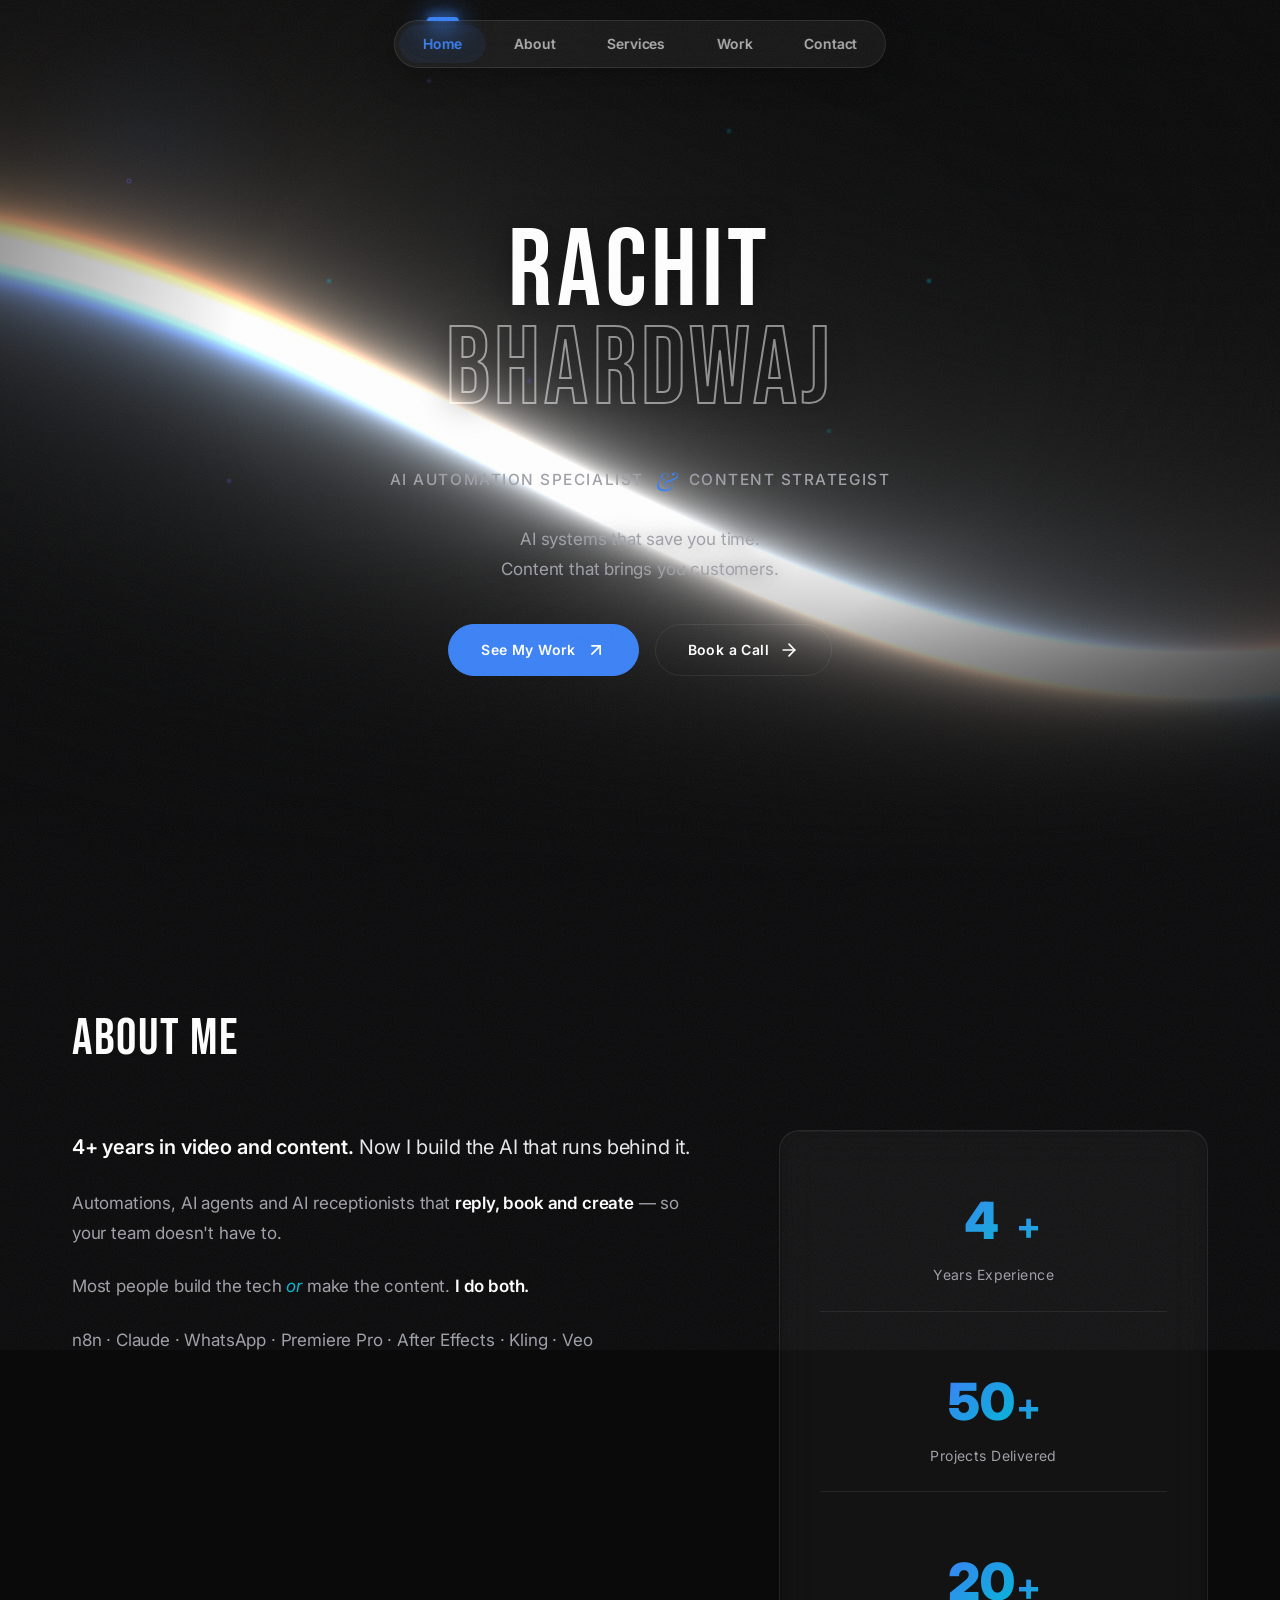
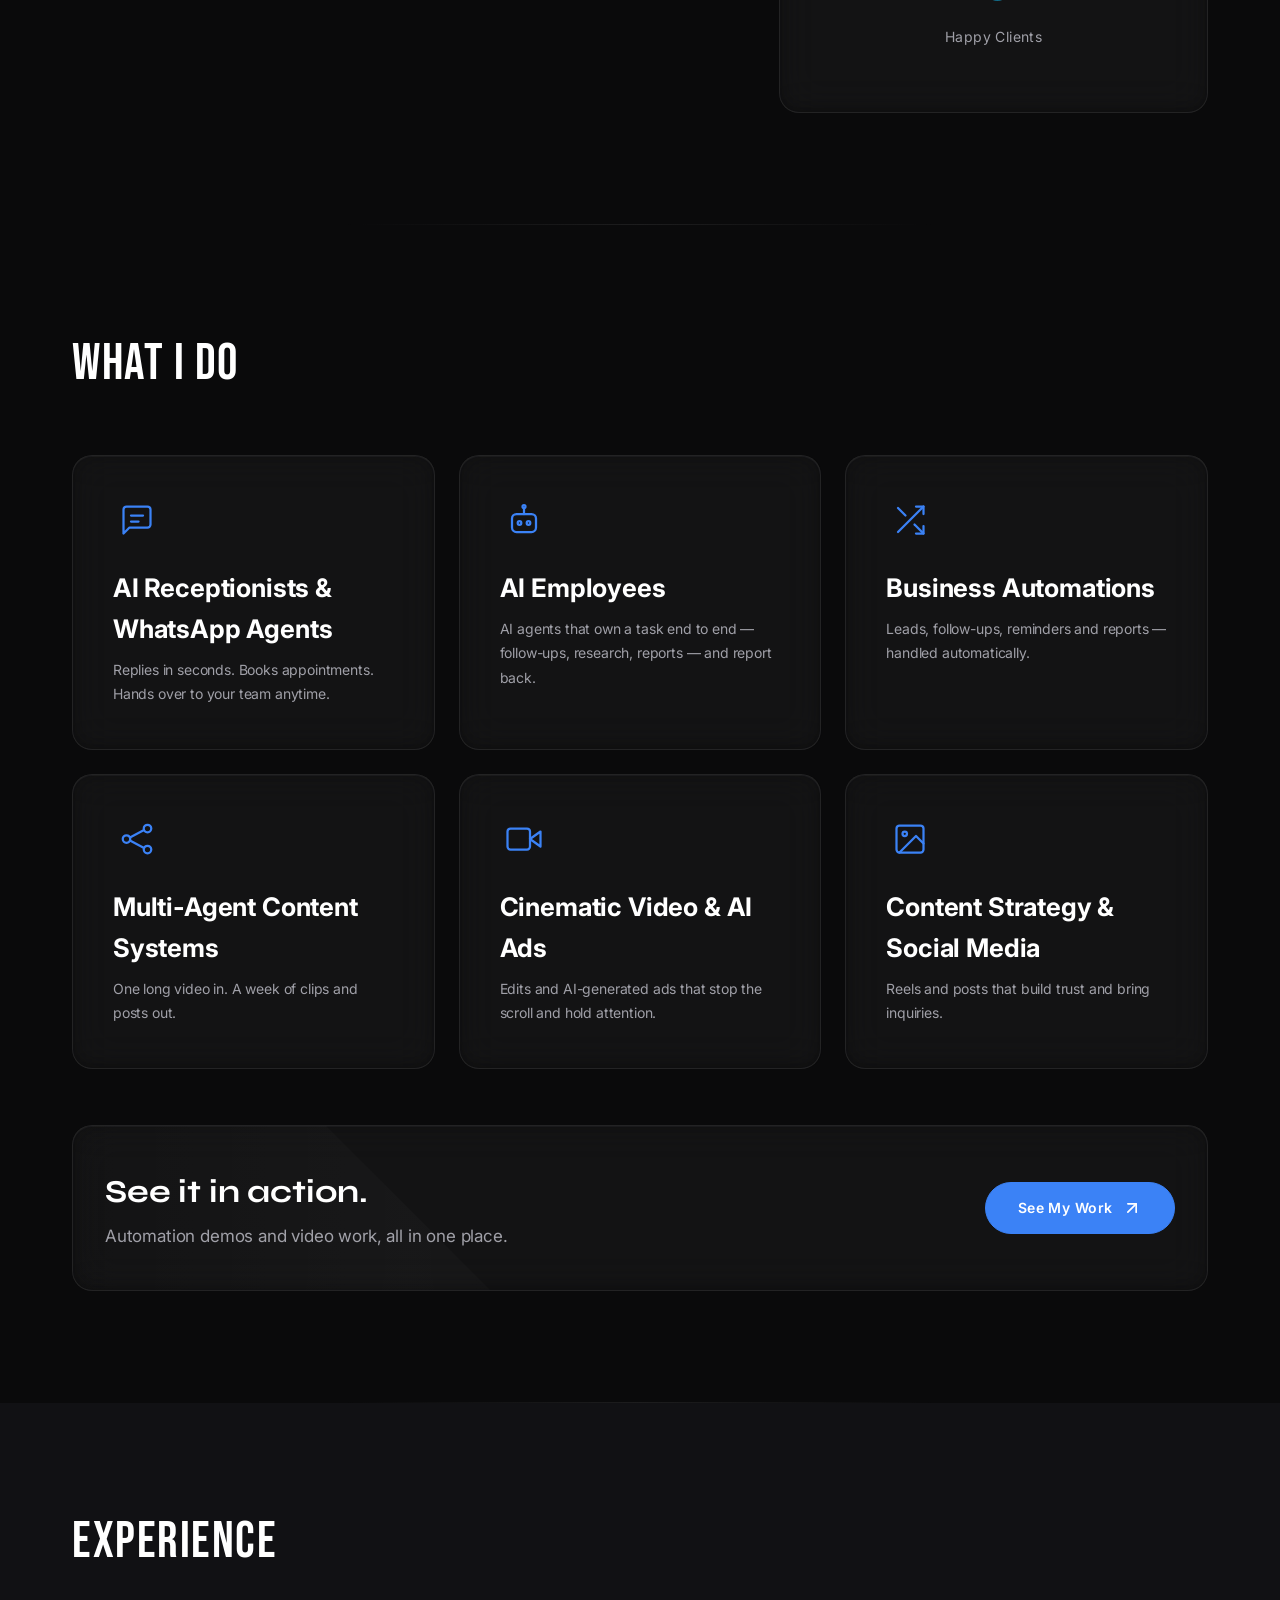
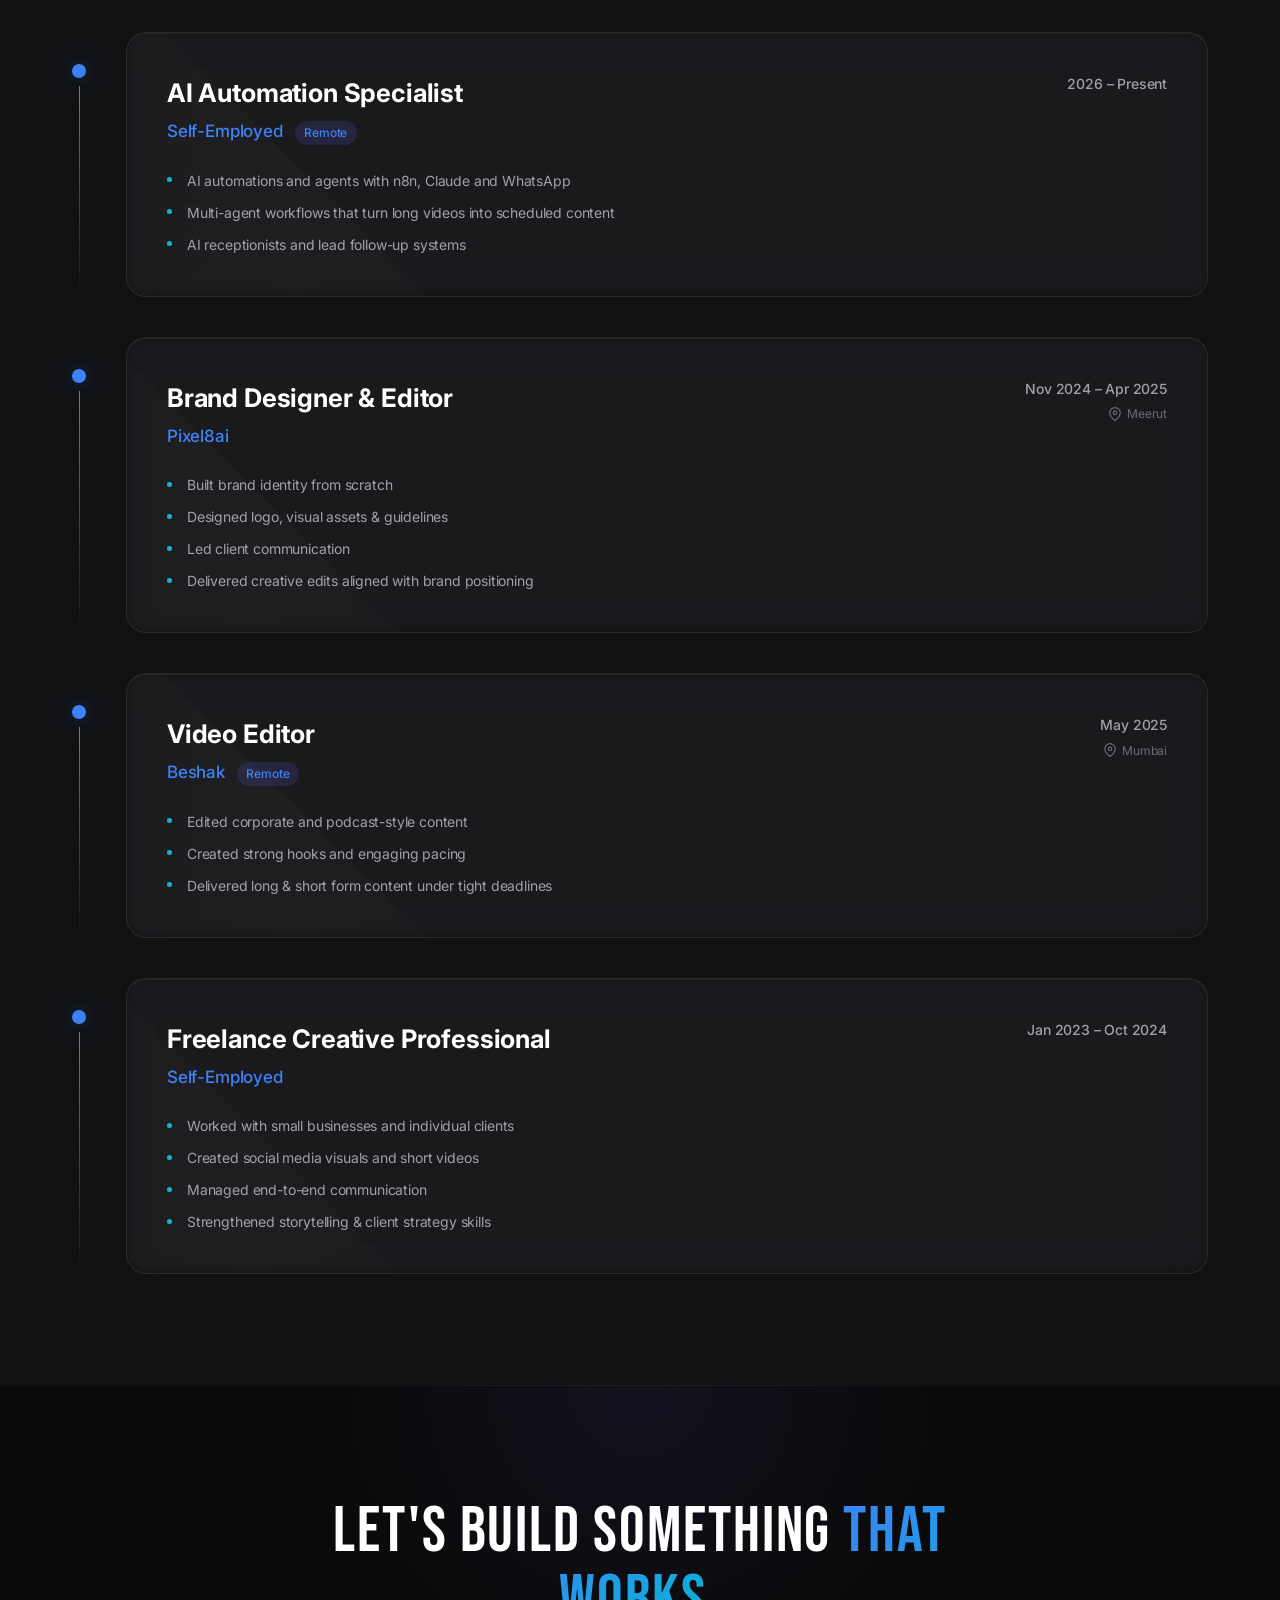
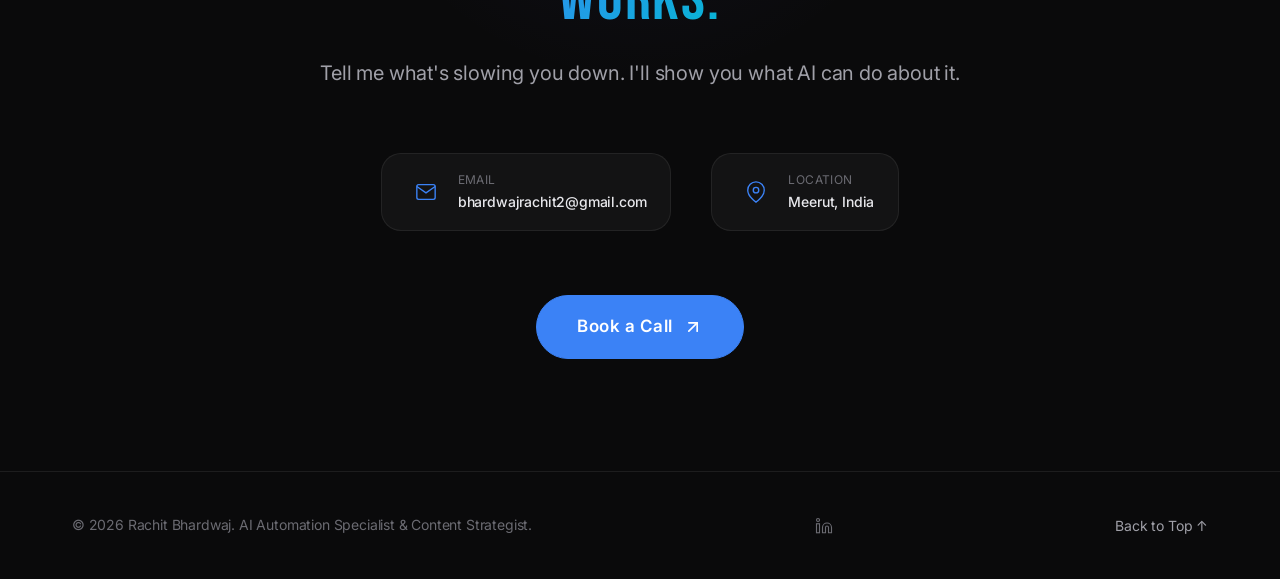
<file: index.html>
<!DOCTYPE html>
<html lang="en">

<head>
    <meta charset="UTF-8">
    <meta name="viewport" content="width=device-width, initial-scale=1.0">
    <title>Rachit Bhardwaj — AI Automation Specialist &amp; Content Strategist</title>
    <meta name="description"
        content="Rachit Bhardwaj builds AI automations, AI agents and AI receptionists for businesses, backed by 4+ years of video editing and content strategy.">
    <meta name="keywords"
        content="AI automation specialist, AI agents, AI receptionist, n8n automation, content strategist, video editor, AI ads, Rachit Bhardwaj">
    <meta property="og:title" content="Rachit Bhardwaj — AI Automation Specialist &amp; Content Strategist">
    <meta property="og:description"
        content="AI systems that save you time. Content that brings you customers.">
    <meta property="og:type" content="website">
    <link rel="preconnect" href="https://fonts.googleapis.com">
    <link rel="preconnect" href="https://fonts.gstatic.com" crossorigin>
    <link
        href="https://fonts.googleapis.com/css2?family=Bebas+Neue&family=Inter:wght@300;400;500;600;700&family=Playfair+Display:ital,wght@0,400;0,700;1,400;1,700&family=Syne:wght@400;500;600;700;800&display=swap"
        rel="stylesheet">
    <link rel="stylesheet" href="css/styles.css">
    <link rel="stylesheet" href="css/animations.css">
    <link rel="stylesheet" href="css/work.css">
</head>

<body>
    <!-- Grain overlay -->
    <div class="grain-overlay" aria-hidden="true"></div>

    <!-- Tubelight Navbar -->
    <nav class="tubelight-navbar" id="navbar">
        <div class="tubelight-nav-inner">
            <a href="#hero" class="tubelight-nav-link active" data-section="hero">
                <span class="nav-text">Home</span>
                <span class="nav-icon">
                    <svg width="18" height="18" viewBox="0 0 24 24" fill="none" stroke="currentColor" stroke-width="2.5"
                        stroke-linecap="round" stroke-linejoin="round">
                        <path d="M3 9l9-7 9 7v11a2 2 0 0 1-2 2H5a2 2 0 0 1-2-2z" />
                        <polyline points="9 22 9 12 15 12 15 22" />
                    </svg>
                </span>
                <div class="tubelight-lamp">
                    <div class="lamp-bar"></div>
                    <div class="lamp-glow-1"></div>
                    <div class="lamp-glow-2"></div>
                    <div class="lamp-glow-3"></div>
                </div>
            </a>
            <a href="#about" class="tubelight-nav-link" data-section="about">
                <span class="nav-text">About</span>
                <span class="nav-icon">
                    <svg width="18" height="18" viewBox="0 0 24 24" fill="none" stroke="currentColor" stroke-width="2.5"
                        stroke-linecap="round" stroke-linejoin="round">
                        <path d="M20 21v-2a4 4 0 0 0-4-4H8a4 4 0 0 0-4 4v2" />
                        <circle cx="12" cy="7" r="4" />
                    </svg>
                </span>
            </a>
            <a href="#services" class="tubelight-nav-link" data-section="services">
                <span class="nav-text">Services</span>
                <span class="nav-icon">
                    <svg width="18" height="18" viewBox="0 0 24 24" fill="none" stroke="currentColor" stroke-width="2.5"
                        stroke-linecap="round" stroke-linejoin="round">
                        <path d="M12 2L2 7l10 5 10-5-10-5z" />
                        <path d="M2 17l10 5 10-5" />
                        <path d="M2 12l10 5 10-5" />
                    </svg>
                </span>
            </a>
            <a href="work.html" class="tubelight-nav-link" data-section="work">
                <span class="nav-text">Work</span>
                <span class="nav-icon">
                    <svg width="18" height="18" viewBox="0 0 24 24" fill="none" stroke="currentColor" stroke-width="2.5"
                        stroke-linecap="round" stroke-linejoin="round">
                        <rect x="2" y="7" width="20" height="14" rx="2" ry="2" />
                        <path d="M16 21V5a2 2 0 0 0-2-2h-4a2 2 0 0 0-2 2v16" />
                    </svg>
                </span>
            </a>
            <a href="#contact" class="tubelight-nav-link" data-section="contact">
                <span class="nav-text">Contact</span>
                <span class="nav-icon">
                    <svg width="18" height="18" viewBox="0 0 24 24" fill="none" stroke="currentColor" stroke-width="2.5"
                        stroke-linecap="round" stroke-linejoin="round">
                        <path d="M4 4h16c1.1 0 2 .9 2 2v12c0 1.1-.9 2-2 2H4c-1.1 0-2-.9-2-2V6c0-1.1.9-2 2-2z" />
                        <polyline points="22,6 12,13 2,6" />
                    </svg>
                </span>
            </a>
        </div>
    </nav>

    <!-- ==================== HERO SECTION ==================== -->
    <section class="hero" id="hero">
        <!-- WebGL Shader Background -->
        <canvas id="webglShaderCanvas" class="hero-shader-canvas" aria-hidden="true"></canvas>
        <div class="hero-shader-overlay"></div>
        <div class="hero-content">
            <h1 class="hero-title reveal">
                <span class="title-first">Rachit</span>
                <span class="title-last">Bhardwaj</span>
            </h1>
            <div class="hero-role-line reveal">
                <span class="role-text">AI Automation Specialist</span>
                <span class="role-serif">&</span>
                <span class="role-text">Content Strategist</span>
            </div>
            <p class="hero-description reveal">
                AI systems that save you time.<br>Content that brings you customers.
            </p>
            <div class="hero-ctas reveal">
                <a href="work.html" class="btn btn-primary btn-shimmer">
                    <span>See My Work</span>
                    <svg width="20" height="20" viewBox="0 0 24 24" fill="none" stroke="currentColor" stroke-width="2"
                        stroke-linecap="round" stroke-linejoin="round">
                        <line x1="7" y1="17" x2="17" y2="7" />
                        <polyline points="7 7 17 7 17 17" />
                    </svg>
                </a>
                <a href="#contact" class="btn btn-secondary">
                    <span>Book a Call</span>
                    <svg width="20" height="20" viewBox="0 0 24 24" fill="none" stroke="currentColor" stroke-width="2"
                        stroke-linecap="round" stroke-linejoin="round">
                        <path d="M5 12h14" />
                        <polyline points="12 5 19 12 12 19" />
                    </svg>
                </a>
            </div>
    </section>

    <!-- ==================== ABOUT SECTION ==================== -->
    <section class="section about" id="about">
        <div class="container">
            <div class="section-header reveal">

                <h2 class="section-title display-font">About Me</h2>
            </div>
            <div class="about-grid">
                <div class="about-content reveal">
                    <p class="about-lead">
                        <strong>4+ years in video and content.</strong> Now I build the AI that runs behind it.
                    </p>
                    <p>
                        Automations, AI agents and AI receptionists that <strong>reply, book and create</strong> — so your team doesn't have to.
                    </p>
                    <p>
                        Most people build the tech <em>or</em> make the content. <strong>I do both.</strong>
                    </p>
                    <p>
                        n8n · Claude · WhatsApp · Premiere Pro · After Effects · Kling · Veo
                    </p>
                </div>
                <div class="about-visual reveal">
                    <div class="about-card glass-card">
                        <div class="about-stats">
                            <div class="stat-item">
                                <span class="stat-number" data-count="4">4</span><span class="stat-suffix">+</span>
                                <span class="stat-label">Years Experience</span>
                            </div>
                            <div class="stat-item">
                                <span class="stat-number" data-count="50">50</span><span class="stat-suffix">+</span>
                                <span class="stat-label">Projects Delivered</span>
                            </div>
                            <div class="stat-item">
                                <span class="stat-number" data-count="20">20</span><span class="stat-suffix">+</span>
                                <span class="stat-label">Happy Clients</span>
                            </div>
                        </div>
                    </div>
                </div>
            </div>
        </div>
    </section>

    <!-- ==================== SERVICES SECTION ==================== -->
    <section class="section services" id="services">
        <div class="container">
            <div class="section-header reveal">

                <h2 class="section-title display-font">What I Do</h2>
            </div>
            <div class="services-grid">
                <div class="service-card glass-card reveal">
                    <div class="service-icon">
                        <svg viewBox="0 0 24 24" fill="none" stroke="currentColor" stroke-width="1.5" stroke-linecap="round" stroke-linejoin="round"><path d="M21 15a2 2 0 0 1-2 2H7l-4 4V5a2 2 0 0 1 2-2h14a2 2 0 0 1 2 2z"/><line x1="8" y1="9" x2="16" y2="9"/><line x1="8" y1="13" x2="13" y2="13"/></svg>
                    </div>
                    <h3 class="service-title">AI Receptionists &amp; WhatsApp Agents</h3>
                    <p class="service-desc">Replies in seconds. Books appointments. Hands over to your team anytime.</p>
                    <div class="service-line"></div>
                </div>

                <div class="service-card glass-card reveal">
                    <div class="service-icon">
                        <svg viewBox="0 0 24 24" fill="none" stroke="currentColor" stroke-width="1.5" stroke-linecap="round" stroke-linejoin="round"><rect x="4" y="8" width="16" height="12" rx="3"/><line x1="12" y1="4" x2="12" y2="8"/><circle cx="12" cy="3" r="1"/><circle cx="9" cy="14" r="1.2"/><circle cx="15" cy="14" r="1.2"/></svg>
                    </div>
                    <h3 class="service-title">AI Employees</h3>
                    <p class="service-desc">AI agents that own a task end to end — follow-ups, research, reports — and report back.</p>
                    <div class="service-line"></div>
                </div>

                <div class="service-card glass-card reveal">
                    <div class="service-icon">
                        <svg viewBox="0 0 24 24" fill="none" stroke="currentColor" stroke-width="1.5" stroke-linecap="round" stroke-linejoin="round"><polyline points="16 3 21 3 21 8"/><line x1="4" y1="20" x2="21" y2="3"/><polyline points="21 16 21 21 16 21"/><line x1="15" y1="15" x2="21" y2="21"/><line x1="4" y1="4" x2="9" y2="9"/></svg>
                    </div>
                    <h3 class="service-title">Business Automations</h3>
                    <p class="service-desc">Leads, follow-ups, reminders and reports — handled automatically.</p>
                    <div class="service-line"></div>
                </div>

                <div class="service-card glass-card reveal">
                    <div class="service-icon">
                        <svg viewBox="0 0 24 24" fill="none" stroke="currentColor" stroke-width="1.5" stroke-linecap="round" stroke-linejoin="round"><circle cx="5" cy="12" r="2.5"/><circle cx="19" cy="5" r="2.5"/><circle cx="19" cy="19" r="2.5"/><line x1="7.3" y1="11" x2="16.7" y2="6"/><line x1="7.3" y1="13" x2="16.7" y2="18"/></svg>
                    </div>
                    <h3 class="service-title">Multi-Agent Content Systems</h3>
                    <p class="service-desc">One long video in. A week of clips and posts out.</p>
                    <div class="service-line"></div>
                </div>

                <div class="service-card glass-card reveal">
                    <div class="service-icon">
                        <svg viewBox="0 0 24 24" fill="none" stroke="currentColor" stroke-width="1.5"
                            stroke-linecap="round" stroke-linejoin="round">
                            <polygon points="23 7 16 12 23 17 23 7" />
                            <rect x="1" y="5" width="15" height="14" rx="2" ry="2" />
                        </svg>
                    </div>
                    <h3 class="service-title">Cinematic Video &amp; AI Ads</h3>
                    <p class="service-desc">Edits and AI-generated ads that stop the scroll and hold attention.</p>
                    <div class="service-line"></div>
                </div>

                <div class="service-card glass-card reveal">
                    <div class="service-icon">
                        <svg viewBox="0 0 24 24" fill="none" stroke="currentColor" stroke-width="1.5"
                            stroke-linecap="round" stroke-linejoin="round">
                            <rect x="3" y="3" width="18" height="18" rx="2" ry="2" />
                            <circle cx="8.5" cy="8.5" r="1.5" />
                            <polyline points="21 15 16 10 5 21" />
                        </svg>
                    </div>
                    <h3 class="service-title">Content Strategy &amp; Social Media</h3>
                    <p class="service-desc">Reels and posts that build trust and bring inquiries.</p>
                    <div class="service-line"></div>
                </div>
            </div>

            <div class="work-cta glass-card reveal">
                <div>
                    <h3 class="work-cta-title">See it in action.</h3>
                    <p class="work-cta-sub">Automation demos and video work, all in one place.</p>
                </div>
                <a href="work.html" class="btn btn-primary btn-shimmer">
                    <span>See My Work</span>
                    <svg width="20" height="20" viewBox="0 0 24 24" fill="none" stroke="currentColor" stroke-width="2"
                        stroke-linecap="round" stroke-linejoin="round">
                        <line x1="7" y1="17" x2="17" y2="7" />
                        <polyline points="7 7 17 7 17 17" />
                    </svg>
                </a>
            </div>
        </div>
    </section>

    <!-- ==================== EXPERIENCE SECTION ==================== -->
    <section class="section experience" id="experience">
        <div class="container">
            <div class="section-header reveal">

                <h2 class="section-title display-font">Experience</h2>
            </div>
            <div class="timeline">
                <!-- AI Automation -->
                <div class="timeline-item reveal">
                    <div class="timeline-marker">
                        <div class="marker-dot"></div>
                        <div class="marker-line"></div>
                    </div>
                    <div class="timeline-content glass-card">
                        <div class="timeline-header">
                            <div>
                                <h3 class="timeline-role">AI Automation Specialist</h3>
                                <p class="timeline-company">Self-Employed <span class="remote-badge">Remote</span></p>
                            </div>
                            <div class="timeline-meta">
                                <span class="timeline-date">2026 – Present</span>
                            </div>
                        </div>
                        <ul class="timeline-list">
                            <li>AI automations and agents with n8n, Claude and WhatsApp</li>
                            <li>Multi-agent workflows that turn long videos into scheduled content</li>
                            <li>AI receptionists and lead follow-up systems</li>
                        </ul>
                    </div>
                </div>

                <!-- Pixel8ai -->
                <div class="timeline-item reveal">
                    <div class="timeline-marker">
                        <div class="marker-dot"></div>
                        <div class="marker-line"></div>
                    </div>
                    <div class="timeline-content glass-card">
                        <div class="timeline-header">
                            <div>
                                <h3 class="timeline-role">Brand Designer & Editor</h3>
                                <p class="timeline-company">Pixel8ai</p>
                            </div>
                            <div class="timeline-meta">
                                <span class="timeline-date">Nov 2024 – Apr 2025</span>
                                <span class="timeline-location">
                                    <svg width="14" height="14" viewBox="0 0 24 24" fill="none" stroke="currentColor"
                                        stroke-width="2">
                                        <path d="M21 10c0 7-9 13-9 13s-9-6-9-13a9 9 0 0 1 18 0z" />
                                        <circle cx="12" cy="10" r="3" />
                                    </svg>
                                    Meerut
                                </span>
                            </div>
                        </div>
                        <ul class="timeline-list">
                            <li>Built brand identity from scratch</li>
                            <li>Designed logo, visual assets & guidelines</li>
                            <li>Led client communication</li>
                            <li>Delivered creative edits aligned with brand positioning</li>
                        </ul>
                    </div>
                </div>

                <!-- Beshak -->
                <div class="timeline-item reveal">
                    <div class="timeline-marker">
                        <div class="marker-dot"></div>
                        <div class="marker-line"></div>
                    </div>
                    <div class="timeline-content glass-card">
                        <div class="timeline-header">
                            <div>
                                <h3 class="timeline-role">Video Editor</h3>
                                <p class="timeline-company">Beshak <span class="remote-badge">Remote</span></p>
                            </div>
                            <div class="timeline-meta">
                                <span class="timeline-date">May 2025</span>
                                <span class="timeline-location">
                                    <svg width="14" height="14" viewBox="0 0 24 24" fill="none" stroke="currentColor"
                                        stroke-width="2">
                                        <path d="M21 10c0 7-9 13-9 13s-9-6-9-13a9 9 0 0 1 18 0z" />
                                        <circle cx="12" cy="10" r="3" />
                                    </svg>
                                    Mumbai
                                </span>
                            </div>
                        </div>
                        <ul class="timeline-list">
                            <li>Edited corporate and podcast-style content</li>
                            <li>Created strong hooks and engaging pacing</li>
                            <li>Delivered long & short form content under tight deadlines</li>
                        </ul>
                    </div>
                </div>

                <!-- Freelance -->
                <div class="timeline-item reveal">
                    <div class="timeline-marker">
                        <div class="marker-dot"></div>
                        <div class="marker-line"></div>
                    </div>
                    <div class="timeline-content glass-card">
                        <div class="timeline-header">
                            <div>
                                <h3 class="timeline-role">Freelance Creative Professional</h3>
                                <p class="timeline-company">Self-Employed</p>
                            </div>
                            <div class="timeline-meta">
                                <span class="timeline-date">Jan 2023 – Oct 2024</span>
                            </div>
                        </div>
                        <ul class="timeline-list">
                            <li>Worked with small businesses and individual clients</li>
                            <li>Created social media visuals and short videos</li>
                            <li>Managed end-to-end communication</li>
                            <li>Strengthened storytelling & client strategy skills</li>
                        </ul>
                    </div>
                </div>
            </div>
        </div>
    </section>

    <!-- AI Ads section removed -->

    <!-- Education section removed -->

    <!-- ==================== CONTACT SECTION ==================== -->
    <section class="section contact" id="contact">
        <div class="container">
            <div class="contact-content">
                <h2 class="contact-heading display-font reveal">
                    Let's Build Something <span class="text-gradient">That Works.</span>
                </h2>
                <p class="contact-sub reveal">
                    Tell me what's slowing you down. I'll show you what AI can do about it.
                </p>
                <div class="contact-details reveal">
                    <a href="mailto:bhardwajrachit2@gmail.com" class="contact-item">
                        <div class="contact-icon">
                            <svg viewBox="0 0 24 24" fill="none" stroke="currentColor" stroke-width="1.5">
                                <path d="M4 4h16c1.1 0 2 .9 2 2v12c0 1.1-.9 2-2 2H4c-1.1 0-2-.9-2-2V6c0-1.1.9-2 2-2z" />
                                <polyline points="22,6 12,13 2,6" />
                            </svg>
                        </div>
                        <div>
                            <span class="contact-label">Email</span>
                            <span class="contact-value">bhardwajrachit2@gmail.com</span>
                        </div>
                    </a>

                    <div class="contact-item">
                        <div class="contact-icon">
                            <svg viewBox="0 0 24 24" fill="none" stroke="currentColor" stroke-width="1.5">
                                <path d="M21 10c0 7-9 13-9 13s-9-6-9-13a9 9 0 0 1 18 0z" />
                                <circle cx="12" cy="10" r="3" />
                            </svg>
                        </div>
                        <div>
                            <span class="contact-label">Location</span>
                            <span class="contact-value">Meerut, India</span>
                        </div>
                    </div>
                </div>
                <div class="contact-ctas reveal">
                    <a href="https://cal.com/amayaa/quick-meet-with-rachit?overlayCalendar=true" target="_blank"
                        rel="noopener" class="btn btn-primary btn-large">
                        <span>Book a Call</span>
                        <svg width="20" height="20" viewBox="0 0 24 24" fill="none" stroke="currentColor"
                            stroke-width="2" stroke-linecap="round" stroke-linejoin="round">
                            <line x1="7" y1="17" x2="17" y2="7" />
                            <polyline points="7 7 17 7 17 17" />
                        </svg>
                    </a>
                </div>
            </div>
        </div>
    </section>

    <!-- Footer -->
    <footer class="footer">
        <div class="container footer-container">
            <p class="footer-copy">© 2026 Rachit Bhardwaj. AI Automation Specialist &amp; Content Strategist.</p>
            <div class="footer-social">
                <a href="https://linkedin.com" target="_blank" rel="noopener" aria-label="LinkedIn"
                    class="footer-social-link">
                    <svg width="18" height="18" viewBox="0 0 24 24" fill="none" stroke="currentColor"
                        stroke-width="1.5">
                        <path d="M16 8a6 6 0 0 1 6 6v7h-4v-7a2 2 0 0 0-2-2 2 2 0 0 0-2 2v7h-4v-7a6 6 0 0 1 6-6z" />
                        <rect x="2" y="9" width="4" height="12" />
                        <circle cx="4" cy="4" r="2" />
                    </svg>
                </a>
            </div>
            <div class="footer-links">
                <a href="#hero">Back to Top ↑</a>
            </div>
        </div>
    </footer>


    <script src="js/webgl-shader.js"></script>
    <script src="js/main.js"></script>
</body>

</html>
</file>
<file: css/styles.css>
/* ============================================
   RACHIT BHARDWAJ — PORTFOLIO DESIGN SYSTEM
   ============================================ */

/* --- CSS Custom Properties --- */
:root {
    /* Colors */
    --color-bg: #0a0a0b;
    --color-bg-alt: #111114;
    --color-bg-card: rgba(255, 255, 255, 0.04);
    --color-surface: #16161a;
    --color-border: rgba(255, 255, 255, 0.08);
    --color-border-hover: rgba(255, 255, 255, 0.15);

    --color-text: #e8e8ec;
    --color-text-muted: #a0a0a8;
    --color-text-dim: #6b6b72;

    --color-accent: #3b82f6;
    /* Vivid Electric Blue */
    --color-accent-glow: rgba(59, 130, 246, 0.3);
    --color-accent-2: #06b6d4;
    /* Bright Cyan */
    --color-accent-2-glow: rgba(6, 182, 212, 0.22);
    --color-gradient: linear-gradient(135deg, #3b82f6, #06b6d4);

    --color-white: #ffffff;
    --color-black: #000000;

    /* Typography — Editorial Condensed + Serif */
    --font-main: 'Inter', -apple-system, BlinkMacSystemFont, 'Segoe UI', sans-serif;
    --font-heading: 'Syne', 'Inter', sans-serif;
    --font-display: 'Bebas Neue', 'Arial Narrow', sans-serif;
    --font-serif: 'Playfair Display', Georgia, serif;

    --fs-display: clamp(4.5rem, 11vw, 10rem);
    --fs-h1: clamp(2.5rem, 5vw, 4.5rem);
    --fs-h2: clamp(2rem, 4vw, 3.5rem);
    --fs-h3: clamp(1.25rem, 2vw, 1.75rem);
    --fs-body: 1.0625rem;
    --fs-body-lg: 1.25rem;
    --fs-small: 0.875rem;
    --fs-xs: 0.75rem;

    --fw-light: 300;
    --fw-regular: 400;
    --fw-medium: 500;
    --fw-semibold: 600;
    --fw-bold: 700;
    --fw-extrabold: 800;
    --fw-black: 900;

    --lh-tight: 1.05;
    --lh-snug: 1.25;
    --lh-normal: 1.6;
    --lh-relaxed: 1.75;

    --ls-tight: -0.04em;
    --ls-normal: -0.01em;
    --ls-wide: 0.03em;
    --ls-wider: 0.1em;

    /* Spacing */
    --space-xs: 0.5rem;
    --space-sm: 1rem;
    --space-md: 1.5rem;
    --space-lg: 2.5rem;
    --space-xl: 4rem;
    --space-2xl: 6rem;
    --space-3xl: 7rem;

    /* Layout */
    --container-max: 1200px;
    --container-pad: 2rem;

    /* Borders */
    --radius-sm: 8px;
    --radius-md: 12px;
    --radius-lg: 20px;
    --radius-xl: 28px;
    --radius-full: 9999px;

    /* Shadows */
    --shadow-card: 0 4px 40px rgba(0, 0, 0, 0.3);
    --shadow-glow: 0 0 60px rgba(59, 130, 246, 0.12);

    /* Transitions */
    --ease-smooth: cubic-bezier(0.16, 1, 0.3, 1);
    --ease-bounce: cubic-bezier(0.34, 1.56, 0.64, 1);
    --duration-fast: 0.2s;
    --duration: 0.4s;
    --duration-slow: 0.8s;

    /* Glass */
    --glass-bg: rgba(255, 255, 255, 0.04);
    --glass-border: rgba(255, 255, 255, 0.07);
    --glass-blur: 20px;
}

/* --- Reset & Base --- */
*,
*::before,
*::after {
    margin: 0;
    padding: 0;
    box-sizing: border-box;
}

html {
    /* scroll-behavior handled by JS for precise control */
    -webkit-font-smoothing: antialiased;
    -moz-osx-font-smoothing: grayscale;
    scroll-padding-top: 80px;
}

body {
    font-family: var(--font-main);
    font-size: var(--fs-body);
    font-weight: var(--fw-regular);
    line-height: var(--lh-normal);
    letter-spacing: -0.01em;
    color: var(--color-text);
    background-color: var(--color-bg);
    overflow-x: hidden;
    -webkit-font-smoothing: antialiased;
    -moz-osx-font-smoothing: grayscale;
}

a {
    color: inherit;
    text-decoration: none;
}

ul,
ol {
    list-style: none;
}

img {
    max-width: 100%;
    display: block;
}

strong {
    color: var(--color-white);
    font-weight: var(--fw-semibold);
}

em {
    font-style: italic;
    color: var(--color-accent-2);
}

::selection {
    background-color: var(--color-accent);
    color: var(--color-white);
}

/* --- Grain Overlay (analog film grain) --- */
.grain-overlay {
    position: fixed;
    inset: -50%;
    width: 200%;
    height: 200%;
    z-index: 9999;
    pointer-events: none;
    opacity: 0.07;
    background-image: url("data:image/svg+xml,%3Csvg viewBox='0 0 256 256' xmlns='http://www.w3.org/2000/svg'%3E%3Cfilter id='noise'%3E%3CfeTurbulence type='fractalNoise' baseFrequency='0.75' numOctaves='4' stitchTiles='stitch'/%3E%3C/filter%3E%3Crect width='100%25' height='100%25' filter='url(%23noise)'/%3E%3C/svg%3E");
    background-repeat: repeat;
    background-size: 200px 200px;
}

/* --- Layout --- */
.container {
    width: 100%;
    max-width: var(--container-max);
    margin: 0 auto;
    padding: 0 var(--container-pad);
}

.section {
    padding: var(--space-3xl) 0;
    position: relative;
}

.section-header {
    margin-bottom: var(--space-xl);
}

.section-number {
    display: inline-block;
    font-size: var(--fs-xs);
    font-weight: var(--fw-semibold);
    letter-spacing: var(--ls-wider);
    text-transform: uppercase;
    color: var(--color-accent);
    margin-bottom: var(--space-sm);
    font-variant-numeric: tabular-nums;
}

.section-title {
    font-family: var(--font-heading);
    font-size: var(--fs-h2);
    font-weight: var(--fw-bold);
    letter-spacing: var(--ls-tight);
    line-height: var(--lh-tight);
    color: var(--color-white);
}

/* Bebas Neue display font for headings */
.display-font {
    font-family: var(--font-display) !important;
    text-transform: uppercase;
    letter-spacing: 0.03em !important;
    font-weight: var(--fw-regular) !important;
}

/* --- Glass Card (CRT monitor depth) --- */
.glass-card {
    background: var(--glass-bg);
    border: 1px solid var(--glass-border);
    border-radius: var(--radius-lg);
    backdrop-filter: blur(var(--glass-blur));
    -webkit-backdrop-filter: blur(var(--glass-blur));
    box-shadow: inset 0 1px 0 rgba(255, 255, 255, 0.04), inset 0 -2px 8px rgba(0, 0, 0, 0.3);
    transition: border-color var(--duration) var(--ease-smooth),
        box-shadow var(--duration) var(--ease-smooth),
        transform var(--duration) var(--ease-smooth);
    position: relative;
    overflow: hidden;
}

.glass-card:hover {
    border-color: var(--color-border-hover);
    box-shadow: inset 0 1px 0 rgba(255, 255, 255, 0.04), inset 0 -2px 8px rgba(0, 0, 0, 0.3), var(--shadow-glow);
}

/* --- Text Gradient --- */
.text-gradient {
    background: var(--color-gradient);
    -webkit-background-clip: text;
    -webkit-text-fill-color: transparent;
    background-clip: text;
}

/* ============================================
   TUBELIGHT NAVBAR
   ============================================ */
.tubelight-navbar {
    position: fixed;
    top: 0;
    left: 50%;
    transform: translateX(-50%);
    z-index: 1000;
    padding-top: 1.25rem;
}

.tubelight-nav-inner {
    display: flex;
    align-items: center;
    gap: 0.25rem;
    background: rgba(255, 255, 255, 0.05);
    border: 1px solid rgba(255, 255, 255, 0.1);
    backdrop-filter: blur(20px);
    -webkit-backdrop-filter: blur(20px);
    padding: 0.25rem;
    border-radius: 9999px;
    box-shadow: 0 8px 32px rgba(0, 0, 0, 0.3);
}

.tubelight-nav-link {
    position: relative;
    cursor: pointer;
    font-size: var(--fs-small);
    font-weight: var(--fw-semibold);
    padding: 0.5rem 1.5rem;
    border-radius: 9999px;
    transition: color 0.2s, background-color 0.3s;
    color: rgba(255, 255, 255, 0.65);
    text-decoration: none;
    white-space: nowrap;
}

.tubelight-nav-link:hover {
    color: var(--color-accent);
}

.tubelight-nav-link.active {
    color: var(--color-accent);
    background: rgba(59, 130, 246, 0.08);
}

/* Text vs Icon display */
.tubelight-nav-link .nav-icon {
    display: none;
}

/* --- Tubelight Lamp Indicator --- */
.tubelight-lamp {
    position: absolute;
    top: -8px;
    left: 50%;
    transform: translateX(-50%);
    pointer-events: none;
    opacity: 0;
    transition: opacity 0.3s;
}

.tubelight-nav-link.active .tubelight-lamp {
    opacity: 1;
}

.lamp-bar {
    width: 2rem;
    height: 0.25rem;
    background: var(--color-accent);
    border-radius: 9999px 9999px 0 0;
    margin: 0 auto;
    box-shadow: 0 -2px 10px rgba(59, 130, 246, 0.8);
}

.lamp-glow-1 {
    position: absolute;
    width: 3rem;
    height: 1.5rem;
    background: rgba(59, 130, 246, 0.2);
    filter: blur(12px);
    top: -8px;
    left: 50%;
    transform: translateX(-50%);
}

.lamp-glow-2 {
    position: absolute;
    width: 2rem;
    height: 1.5rem;
    background: rgba(59, 130, 246, 0.2);
    filter: blur(12px);
    top: -4px;
    left: 50%;
    transform: translateX(-50%);
}

.lamp-glow-3 {
    position: absolute;
    width: 1rem;
    height: 1rem;
    background: rgba(59, 130, 246, 0.2);
    filter: blur(8px);
    top: 0;
    left: 50%;
    transform: translateX(-50%);
}

/* --- Responsive: Icons on mobile --- */
@media (max-width: 768px) {
    .tubelight-navbar {
        top: auto;
        bottom: 0;
        padding-top: 0;
        padding-bottom: 1rem;
    }

    .tubelight-nav-link {
        padding: 0.6rem 1rem;
    }

    .tubelight-nav-link .nav-text {
        display: none;
    }

    .tubelight-nav-link .nav-icon {
        display: flex;
        align-items: center;
        justify-content: center;
    }

    .tubelight-lamp {
        top: auto;
        bottom: -8px;
    }

    .lamp-bar {
        border-radius: 0 0 9999px 9999px;
        box-shadow: 0 2px 10px rgba(59, 130, 246, 0.8);
    }

    .lamp-glow-1 {
        top: auto;
        bottom: -8px;
    }

    .lamp-glow-2 {
        top: auto;
        bottom: -4px;
    }

    .lamp-glow-3 {
        top: auto;
        bottom: 0;
    }
}

/* ============================================
   HERO SECTION
   ============================================ */
.hero {
    position: relative;
    min-height: 100vh;
    display: flex;
    align-items: center;
    justify-content: center;
    overflow: hidden;
}

.hero-shader-canvas {
    position: absolute;
    inset: 0;
    width: 100%;
    height: 100%;
    z-index: 0;
    display: block;
}

.hero-shader-overlay {
    position: absolute;
    inset: 0;
    z-index: 0;
    background:
        radial-gradient(ellipse 80% 80% at 50% 40%, transparent 40%, var(--color-bg) 100%),
        linear-gradient(to bottom, transparent 60%, var(--color-bg) 100%);
    pointer-events: none;
}

.hero-content {
    position: relative;
    z-index: 2;
    text-align: center;
    max-width: 1100px;
    padding: 0 var(--container-pad);
}

/* Meta labels — tiny editorial markers */
.hero-top-meta {
    display: flex;
    justify-content: center;
    gap: 2rem;
    margin-bottom: var(--space-xl);
}

.meta-label {
    font-family: var(--font-main);
    font-size: 0.7rem;
    font-weight: var(--fw-regular);
    letter-spacing: 0.15em;
    text-transform: uppercase;
    color: var(--color-text-dim);
}

/* Massive condensed name */
.hero-title {
    font-family: var(--font-display);
    font-size: clamp(3.5rem, 8.5vw, 8rem);
    font-weight: var(--fw-regular);
    line-height: 0.9;
    letter-spacing: 0.04em;
    text-transform: uppercase;
    margin-bottom: var(--space-lg);
    color: var(--color-white);
    text-shadow: 0 2px 30px rgba(0, 0, 0, 0.6);
}

.title-first,
.title-last {
    display: block;
}

.title-last {
    -webkit-text-stroke: 2px var(--color-white);
    -webkit-text-fill-color: transparent;
    opacity: 0.5;
}

/* Editorial role line with serif accent */
.hero-role-line {
    display: flex;
    align-items: center;
    justify-content: center;
    gap: 0.75rem;
    margin-bottom: var(--space-md);
}

.role-text {
    font-family: var(--font-main);
    font-size: clamp(0.8rem, 1.2vw, 1rem);
    font-weight: var(--fw-medium);
    letter-spacing: 0.1em;
    text-transform: uppercase;
    color: var(--color-text-muted);
}

.role-serif {
    font-family: var(--font-serif);
    font-style: italic;
    font-size: clamp(1.2rem, 2vw, 1.6rem);
    color: var(--color-accent);
    font-weight: var(--fw-regular);
}

.hero-subtitle {
    font-size: var(--fs-body-lg);
    font-weight: var(--fw-medium);
    color: var(--color-text-muted);
    letter-spacing: var(--ls-normal);
    margin-bottom: var(--space-md);
    min-height: 2em;
}

/* --- Flip Word Animation --- */
.flip-word-container {
    display: inline-flex;
    align-items: baseline;
    gap: 0.4em;
}

.flip-word-static {
    color: var(--color-text-muted);
}

.flip-word-wrapper {
    position: relative;
    display: inline-block;
    min-width: 260px;
    text-align: left;
    height: 1.4em;
    overflow: hidden;
}

.flip-word {
    position: absolute;
    top: 0;
    left: 0;
    width: 100%;
    font-weight: var(--fw-bold);
    color: var(--color-white);
    background: var(--color-gradient);
    -webkit-background-clip: text;
    -webkit-text-fill-color: transparent;
    background-clip: text;
    opacity: 0;
    transform: translateY(100%);
    transition: all 0.5s var(--ease-smooth);
}

.flip-word.active {
    opacity: 1;
    transform: translateY(0);
}

.flip-word.exit {
    opacity: 0;
    transform: translateY(-100%);
}

.hero-description {
    font-size: var(--fs-body);
    color: var(--color-text-muted);
    max-width: 520px;
    margin: 0 auto var(--space-lg);
    line-height: var(--lh-relaxed);
    text-shadow: 0 1px 20px rgba(0, 0, 0, 0.7);
}

.hero-ctas {
    display: flex;
    align-items: center;
    justify-content: center;
    gap: 1rem;
    flex-wrap: wrap;
}

/* --- Buttons --- */
.btn {
    display: inline-flex;
    align-items: center;
    gap: 0.6rem;
    padding: 0.85rem 2rem;
    border-radius: var(--radius-full);
    font-size: var(--fs-small);
    font-weight: var(--fw-semibold);
    letter-spacing: var(--ls-wide);
    cursor: pointer;
    transition: all var(--duration) var(--ease-smooth);
    border: 1px solid transparent;
    position: relative;
    overflow: hidden;
}

.btn svg {
    transition: transform var(--duration) var(--ease-smooth);
}

.btn:hover svg {
    transform: translate(3px, -3px);
}

.btn-primary {
    background: var(--color-accent);
    color: var(--color-white);
    border-color: var(--color-accent);
}

.btn-primary:hover {
    background: transparent;
    box-shadow: 0 0 30px var(--color-accent-glow);
}

.btn-secondary {
    background: transparent;
    color: var(--color-white);
    border-color: var(--color-border);
}

.btn-secondary:hover {
    border-color: var(--color-accent);
    color: var(--color-accent);
}

.btn-large {
    padding: 1.1rem 2.5rem;
    font-size: var(--fs-body);
}

/* Button Shimmer Effect */
.btn-shimmer {
    position: relative;
    overflow: hidden;
}

.btn-shimmer::after {
    content: '';
    position: absolute;
    top: 0;
    left: -100%;
    width: 100%;
    height: 100%;
    background: linear-gradient(90deg, transparent, rgba(255, 255, 255, 0.15), transparent);
    animation: btn-shimmer-move 3s ease-in-out infinite;
}

@keyframes btn-shimmer-move {
    0% {
        left: -100%;
    }

    50% {
        left: 100%;
    }

    100% {
        left: 100%;
    }
}

/* Hero Social Links */
.hero-social {
    display: flex;
    align-items: center;
    justify-content: center;
    gap: 1.25rem;
    margin-top: var(--space-lg);
}

.social-link {
    display: flex;
    align-items: center;
    justify-content: center;
    width: 44px;
    height: 44px;
    border-radius: 50%;
    border: 1px solid var(--color-border);
    color: var(--color-text-muted);
    transition: all var(--duration) var(--ease-smooth);
    background: rgba(255, 255, 255, 0.02);
}

.social-link:hover {
    color: var(--color-white);
    border-color: var(--color-accent);
    background: rgba(59, 130, 246, 0.1);
    transform: translateY(-2px);
    box-shadow: 0 0 20px var(--color-accent-glow);
}

/* Scroll Indicator */
.scroll-indicator {
    position: absolute;
    bottom: 2.5rem;
    left: 50%;
    transform: translateX(-50%);
    display: flex;
    flex-direction: column;
    align-items: center;
    gap: 0.75rem;
}

.scroll-indicator span {
    font-size: var(--fs-xs);
    letter-spacing: var(--ls-wider);
    text-transform: uppercase;
    color: var(--color-text-dim);
}

.scroll-line {
    width: 1px;
    height: 60px;
    background: linear-gradient(to bottom, var(--color-accent), transparent);
    animation: scroll-pulse 2s ease-in-out infinite;
}

@keyframes scroll-pulse {
    0% {
        opacity: 0;
        transform: scaleY(0);
        transform-origin: top;
    }

    50% {
        opacity: 1;
        transform: scaleY(1);
    }

    100% {
        opacity: 0;
        transform: scaleY(0);
        transform-origin: bottom;
    }
}

/* ============================================
   ABOUT SECTION
   ============================================ */
.about-grid {
    display: grid;
    grid-template-columns: 1.2fr 0.8fr;
    gap: var(--space-xl);
    align-items: start;
}

.about-content p {
    margin-bottom: var(--space-md);
    color: var(--color-text-muted);
    line-height: var(--lh-relaxed);
}

.about-lead {
    font-size: var(--fs-body-lg);
    color: var(--color-text) !important;
}

.about-card {
    padding: var(--space-lg);
    position: sticky;
    top: 120px;
}

.about-stats {
    display: flex;
    flex-direction: column;
    gap: var(--space-lg);
}

.stat-item {
    text-align: center;
    padding: var(--space-md) 0;
    border-bottom: 1px solid var(--color-border);
}

.stat-item:last-child {
    border-bottom: none;
}

.stat-number {
    font-size: clamp(2.5rem, 4vw, 3.5rem);
    font-weight: var(--fw-black);
    background: var(--color-gradient);
    -webkit-background-clip: text;
    -webkit-text-fill-color: transparent;
    background-clip: text;
    line-height: 1;
}

.stat-suffix {
    font-size: clamp(1.5rem, 3vw, 2.5rem);
    font-weight: var(--fw-bold);
    background: var(--color-gradient);
    -webkit-background-clip: text;
    -webkit-text-fill-color: transparent;
    background-clip: text;
}

.stat-label {
    display: block;
    margin-top: 0.5rem;
    font-size: var(--fs-small);
    color: var(--color-text-muted);
    letter-spacing: var(--ls-wide);
}

/* ============================================
   EXPERIENCE SECTION
   ============================================ */
.experience {
    background: var(--color-bg-alt);
}

.timeline {
    position: relative;
    display: flex;
    flex-direction: column;
    gap: var(--space-lg);
}

.timeline-item {
    display: flex;
    gap: var(--space-lg);
    position: relative;
}

.timeline-marker {
    display: flex;
    flex-direction: column;
    align-items: center;
    flex-shrink: 0;
    padding-top: 2rem;
}

.marker-dot {
    width: 14px;
    height: 14px;
    border-radius: 50%;
    background: var(--color-accent);
    box-shadow: 0 0 20px var(--color-accent-glow);
    position: relative;
    z-index: 1;
}

.marker-line {
    width: 1px;
    flex: 1;
    background: linear-gradient(to bottom, var(--color-accent), transparent);
    margin-top: 0.5rem;
}

.timeline-content {
    flex: 1;
    padding: var(--space-lg);
}

.timeline-header {
    display: flex;
    justify-content: space-between;
    align-items: flex-start;
    margin-bottom: var(--space-md);
    flex-wrap: wrap;
    gap: var(--space-sm);
}

.timeline-role {
    font-size: var(--fs-h3);
    font-weight: var(--fw-bold);
    color: var(--color-white);
    margin-bottom: 0.25rem;
}

.timeline-company {
    font-size: var(--fs-body);
    color: var(--color-accent);
    font-weight: var(--fw-medium);
}

.remote-badge {
    display: inline-block;
    padding: 0.15rem 0.6rem;
    border-radius: var(--radius-full);
    font-size: var(--fs-xs);
    background: rgba(108, 99, 255, 0.15);
    color: var(--color-accent);
    margin-left: 0.5rem;
    vertical-align: middle;
}

.timeline-meta {
    display: flex;
    flex-direction: column;
    align-items: flex-end;
    gap: 0.25rem;
}

.timeline-date {
    font-size: var(--fs-small);
    color: var(--color-text-muted);
    font-weight: var(--fw-medium);
}

.timeline-location {
    display: inline-flex;
    align-items: center;
    gap: 0.3rem;
    font-size: var(--fs-xs);
    color: var(--color-text-dim);
}

.timeline-list {
    display: flex;
    flex-direction: column;
    gap: 0.6rem;
}

.timeline-list li {
    position: relative;
    padding-left: 1.25rem;
    color: var(--color-text-muted);
    font-size: var(--fs-small);
    line-height: var(--lh-normal);
}

.timeline-list li::before {
    content: '';
    position: absolute;
    left: 0;
    top: 0.55em;
    width: 5px;
    height: 5px;
    border-radius: 50%;
    background: var(--color-accent-2);
}

/* ============================================
   SERVICES SECTION
   ============================================ */
.services-grid {
    display: grid;
    grid-template-columns: repeat(3, 1fr);
    gap: var(--space-md);
}

.service-card {
    padding: var(--space-lg);
    position: relative;
    overflow: hidden;
    cursor: default;
}

.service-card:hover {
    transform: translateY(-4px);
}

.service-icon {
    width: 48px;
    height: 48px;
    display: flex;
    align-items: center;
    justify-content: center;
    margin-bottom: var(--space-md);
    color: var(--color-accent);
}

.service-icon svg {
    width: 36px;
    height: 36px;
}

.service-title {
    font-size: var(--fs-h3);
    font-weight: var(--fw-bold);
    color: var(--color-white);
    margin-bottom: var(--space-xs);
}

.service-desc {
    font-size: var(--fs-small);
    color: var(--color-text-muted);
    line-height: var(--lh-relaxed);
}

.service-line {
    position: absolute;
    bottom: 0;
    left: 0;
    width: 0;
    height: 2px;
    background: var(--color-gradient);
    transition: width var(--duration-slow) var(--ease-smooth);
}

.service-card:hover .service-line {
    width: 100%;
}

/* ============================================
   SKILLS SECTION
   ============================================ */
.skills {
    background: var(--color-bg-alt);
}

.skills-grid {
    display: grid;
    grid-template-columns: repeat(3, 1fr);
    gap: var(--space-md);
}

.skill-category {
    padding: var(--space-lg);
}

.skill-cat-title {
    display: flex;
    align-items: center;
    gap: 0.75rem;
    font-size: var(--fs-h3);
    font-weight: var(--fw-bold);
    color: var(--color-white);
    margin-bottom: var(--space-lg);
}

.skill-cat-icon {
    font-size: 1.5rem;
}

.skill-items {
    display: flex;
    flex-direction: column;
    gap: var(--space-md);
}

/* --- Modern Skill Chips --- */
.skill-chips {
    display: flex;
    flex-wrap: wrap;
    gap: 0.6rem;
}

.skill-chip {
    display: inline-flex;
    align-items: center;
    padding: 0.5rem 1.1rem;
    border-radius: var(--radius-full);
    border: 1px solid var(--color-border);
    background: rgba(255, 255, 255, 0.03);
    font-size: var(--fs-small);
    font-weight: var(--fw-medium);
    color: var(--color-text);
    letter-spacing: var(--ls-normal);
    transition: all var(--duration) var(--ease-smooth);
    cursor: default;
}

.skill-chip:hover {
    border-color: var(--color-accent);
    background: rgba(59, 130, 246, 0.08);
    color: var(--color-white);
    transform: translateY(-2px);
    box-shadow: 0 4px 20px rgba(59, 130, 246, 0.15);
}

/* --- Skill Bar Styles --- */
.skill-item {
    display: flex;
    flex-direction: column;
    gap: 0.5rem;
}

.skill-icon-wrapper {
    display: flex;
    align-items: center;
    gap: 0.75rem;
    position: relative;
}

.skill-glow {
    width: 8px;
    height: 8px;
    border-radius: 50%;
    background: var(--color-accent-2);
    box-shadow: 0 0 12px var(--color-accent-2-glow);
    flex-shrink: 0;
}

.skill-name {
    font-size: var(--fs-small);
    font-weight: var(--fw-medium);
    color: var(--color-text);
}

.skill-bar {
    height: 4px;
    background: rgba(255, 255, 255, 0.06);
    border-radius: var(--radius-full);
    overflow: hidden;
}

.skill-fill {
    height: 100%;
    background: var(--color-gradient);
    border-radius: var(--radius-full);
    width: 0;
    transition: width 1.2s var(--ease-smooth);
}

/* ============================================
   AI CINEMATIC ADS SECTION
   ============================================ */
.ai-ads {
    background: var(--color-bg);
    overflow: hidden;
}

.ai-ads-content {
    display: grid;
    grid-template-columns: 1fr 1fr;
    gap: var(--space-xl);
    align-items: center;
}

.ai-ads-text {
    font-size: var(--fs-body-lg);
    color: var(--color-text-muted);
    line-height: var(--lh-relaxed);
}

/* Mockup screens */
.mockup-container {
    position: relative;
    padding: var(--space-lg);
}

.mockup-screen {
    padding: 0;
    overflow: hidden;
}

.mockup-header {
    display: flex;
    align-items: center;
    gap: 1rem;
    padding: 0.75rem 1rem;
    border-bottom: 1px solid var(--color-border);
}

.mockup-dots {
    display: flex;
    gap: 6px;
}

.mockup-dots span {
    width: 10px;
    height: 10px;
    border-radius: 50%;
}

.mockup-dots span:nth-child(1) {
    background: #ff5f57;
}

.mockup-dots span:nth-child(2) {
    background: #febc2e;
}

.mockup-dots span:nth-child(3) {
    background: #28c840;
}

.mockup-title {
    font-size: var(--fs-xs);
    color: var(--color-text-dim);
    font-weight: var(--fw-medium);
}

.mockup-body {
    padding: 1.5rem;
    min-height: 200px;
}

.mockup-timeline {
    display: flex;
    flex-direction: column;
    gap: 8px;
    margin-bottom: 1rem;
}

.timeline-bar {
    height: 6px;
    border-radius: 3px;
    background: linear-gradient(90deg, var(--color-accent), var(--color-accent-2));
    opacity: 0.3;
    animation: shimmer-bar 3s ease-in-out infinite;
}

.timeline-bar.short {
    width: 40%;
}

.timeline-bar.medium {
    width: 70%;
}

@keyframes shimmer-bar {
    0% {
        opacity: 0.2;
    }

    50% {
        opacity: 0.5;
    }

    100% {
        opacity: 0.2;
    }
}

.mockup-preview {
    height: 80px;
    border-radius: var(--radius-sm);
    background: rgba(255, 255, 255, 0.02);
    position: relative;
    overflow: hidden;
}

.preview-shimmer {
    position: absolute;
    inset: 0;
    background: linear-gradient(90deg, transparent, rgba(108, 99, 255, 0.08), transparent);
    animation: shimmer 2.5s ease-in-out infinite;
}

@keyframes shimmer {
    0% {
        transform: translateX(-100%);
    }

    100% {
        transform: translateX(100%);
    }
}

.mockup-float {
    position: absolute;
    right: -20px;
    bottom: -10px;
    width: 55%;
    animation: float 6s ease-in-out infinite;
}

@keyframes float {

    0%,
    100% {
        transform: translateY(0);
    }

    50% {
        transform: translateY(-12px);
    }
}

.mockup-canvas {
    display: flex;
    gap: 10px;
    flex-wrap: wrap;
}

.canvas-element {
    border-radius: var(--radius-sm);
    background: rgba(255, 255, 255, 0.04);
}

.el-1 {
    width: 60px;
    height: 60px;
    background: linear-gradient(135deg, rgba(108, 99, 255, 0.2), rgba(0, 212, 255, 0.1));
}

.el-2 {
    width: 80px;
    height: 40px;
    background: linear-gradient(135deg, rgba(0, 212, 255, 0.2), rgba(108, 99, 255, 0.1));
}

.el-3 {
    width: 50px;
    height: 50px;
    border-radius: 50%;
    background: linear-gradient(135deg, rgba(108, 99, 255, 0.15), rgba(0, 212, 255, 0.15));
}

/* ============================================
   EDUCATION SECTION
   ============================================ */
.education {
    background: var(--color-bg-alt);
}

.education-card {
    padding: var(--space-xl);
    display: flex;
    gap: var(--space-lg);
    align-items: flex-start;
}

.edu-icon {
    width: 60px;
    height: 60px;
    display: flex;
    align-items: center;
    justify-content: center;
    flex-shrink: 0;
    color: var(--color-accent);
}

.edu-icon svg {
    width: 48px;
    height: 48px;
}

.edu-institution {
    font-size: var(--fs-h3);
    font-weight: var(--fw-bold);
    color: var(--color-white);
    margin-bottom: 0.5rem;
}

.edu-degree {
    font-size: var(--fs-body);
    color: var(--color-text-muted);
    margin-bottom: var(--space-sm);
}

.edu-year {
    display: inline-block;
    padding: 0.15rem 0.75rem;
    border-radius: var(--radius-full);
    font-size: var(--fs-xs);
    background: rgba(108, 99, 255, 0.12);
    color: var(--color-accent);
    margin-left: 0.5rem;
    vertical-align: middle;
}

.edu-description {
    font-size: var(--fs-small);
    color: var(--color-text-muted);
    line-height: var(--lh-relaxed);
}

/* ============================================
   PORTFOLIO SECTION
   ============================================ */
.portfolio-subsection {
    margin-bottom: var(--space-3xl);
}

.portfolio-sub-header {
    display: flex;
    align-items: baseline;
    justify-content: space-between;
    margin-bottom: var(--space-lg);
    flex-wrap: wrap;
    gap: 0.5rem;
}

.portfolio-sub-title {
    font-family: var(--font-heading);
    font-size: var(--fs-h3);
    font-weight: var(--fw-bold);
    color: var(--color-white);
    display: flex;
    align-items: center;
    gap: 0.75rem;
}

.portfolio-badge {
    font-family: var(--font-main);
    font-size: 0.65rem;
    font-weight: var(--fw-medium);
    letter-spacing: 0.1em;
    text-transform: uppercase;
    color: var(--color-accent);
    border: 1px solid rgba(59, 130, 246, 0.3);
    padding: 0.2rem 0.6rem;
    border-radius: var(--radius-full);
    background: rgba(59, 130, 246, 0.08);
}

.portfolio-sub-desc {
    font-size: var(--fs-small);
    color: var(--color-text-dim);
    font-style: italic;
}

/* --- Reels Horizontal Scroll Gallery --- */
.reels-gallery {
    overflow-x: auto;
    overflow-y: hidden;
    -webkit-overflow-scrolling: touch;
    cursor: grab;
    padding-bottom: 1rem;
    margin: 0 calc(-1 * var(--container-pad));
    padding-left: var(--container-pad);
    padding-right: var(--container-pad);
}

.reels-gallery:active {
    cursor: grabbing;
}

/* Custom scrollbar */
.reels-gallery::-webkit-scrollbar {
    height: 4px;
}

.reels-gallery::-webkit-scrollbar-track {
    background: rgba(255, 255, 255, 0.03);
    border-radius: var(--radius-full);
}

.reels-gallery::-webkit-scrollbar-thumb {
    background: var(--color-accent);
    border-radius: var(--radius-full);
}

.reels-track {
    display: flex;
    gap: 1.25rem;
    width: max-content;
}

.reel-card {
    width: 280px;
    aspect-ratio: 9 / 16;
    border-radius: var(--radius-lg);
    overflow: hidden;
    flex-shrink: 0;
    transition: transform 0.5s var(--ease-smooth), box-shadow 0.5s var(--ease-smooth);
    position: relative;
}

.reel-card:hover {
    transform: translateY(-8px) scale(1.03);
    box-shadow: 0 20px 60px rgba(59, 130, 246, 0.15);
}

.reel-card video {
    width: 100%;
    height: 100%;
    object-fit: cover;
    border-radius: var(--radius-lg);
    display: block;
}

/* --- YouTube Grid --- */
.youtube-grid {
    display: grid;
    grid-template-columns: repeat(auto-fit, minmax(340px, 1fr));
    gap: 1.5rem;
}

.youtube-card {
    border-radius: var(--radius-lg);
    overflow: hidden;
    transition: transform 0.4s var(--ease-smooth), box-shadow 0.4s var(--ease-smooth);
}

.youtube-card:hover {
    transform: translateY(-6px);
    box-shadow: 0 16px 50px rgba(59, 130, 246, 0.12);
}

.youtube-embed {
    position: relative;
    padding-bottom: 56.25%;
    /* 16:9 */
    height: 0;
    overflow: hidden;
}

.youtube-embed iframe {
    position: absolute;
    top: 0;
    left: 0;
    width: 100%;
    height: 100%;
    border: none;
    border-radius: var(--radius-lg);
}

/* ============================================
   CONTACT SECTION
   ============================================ */
.contact {
    background: var(--color-bg);
    position: relative;
    overflow: hidden;
}

.contact::before {
    content: '';
    position: absolute;
    top: 0;
    left: 50%;
    width: 600px;
    height: 600px;
    transform: translateX(-50%) translateY(-50%);
    background: radial-gradient(circle, rgba(108, 99, 255, 0.08), transparent 70%);
    pointer-events: none;
}

.contact-content {
    text-align: center;
    max-width: 700px;
    margin: 0 auto;
}

.contact-heading {
    font-size: clamp(2.5rem, 5vw, 4rem);
    font-weight: var(--fw-black);
    letter-spacing: var(--ls-tight);
    line-height: var(--lh-tight);
    color: var(--color-white);
    margin-bottom: var(--space-md);
}

.contact-sub {
    font-size: var(--fs-body-lg);
    color: var(--color-text-muted);
    margin-bottom: var(--space-xl);
}

.contact-details {
    display: flex;
    justify-content: center;
    gap: var(--space-lg);
    margin-bottom: var(--space-xl);
    flex-wrap: wrap;
}

.contact-item {
    display: flex;
    align-items: center;
    gap: 0.75rem;
    padding: 1rem 1.5rem;
    border-radius: var(--radius-lg);
    background: var(--glass-bg);
    border: 1px solid var(--glass-border);
    transition: all var(--duration) var(--ease-smooth);
    text-align: left;
}

.contact-item:hover {
    border-color: var(--color-accent);
    transform: translateY(-2px);
}

.contact-icon {
    width: 40px;
    height: 40px;
    display: flex;
    align-items: center;
    justify-content: center;
    color: var(--color-accent);
    flex-shrink: 0;
}

.contact-icon svg {
    width: 22px;
    height: 22px;
}

.contact-label {
    display: block;
    font-size: var(--fs-xs);
    color: var(--color-text-dim);
    letter-spacing: var(--ls-wide);
    text-transform: uppercase;
    margin-bottom: 0.15rem;
}

.contact-value {
    display: block;
    font-size: var(--fs-small);
    color: var(--color-text);
    font-weight: var(--fw-medium);
}

.contact-ctas {
    display: flex;
    justify-content: center;
}

/* ============================================
   FOOTER
   ============================================ */
.footer {
    padding: var(--space-lg) 0;
    border-top: 1px solid var(--color-border);
}

.footer-container {
    display: flex;
    justify-content: space-between;
    align-items: center;
    gap: 1rem;
}

.footer-copy {
    font-size: var(--fs-small);
    color: var(--color-text-dim);
}

.footer-social {
    display: flex;
    align-items: center;
    gap: 1rem;
}

.footer-social-link {
    display: flex;
    align-items: center;
    justify-content: center;
    color: var(--color-text-dim);
    transition: color var(--duration-fast), transform var(--duration-fast);
}

.footer-social-link:hover {
    color: var(--color-accent);
    transform: translateY(-2px);
}

.footer-links a {
    font-size: var(--fs-small);
    color: var(--color-text-muted);
    transition: color var(--duration-fast);
}

.footer-links a:hover {
    color: var(--color-accent);
}

/* ============================================
   RESPONSIVE DESIGN
   ============================================ */
@media (max-width: 1024px) {
    .services-grid {
        grid-template-columns: repeat(2, 1fr);
    }

    .skills-grid {
        grid-template-columns: repeat(2, 1fr);
    }

    .skills-grid .skill-category:last-child {
        grid-column: span 2;
    }

    .ai-ads-content {
        grid-template-columns: 1fr;
        text-align: center;
    }
}

@media (max-width: 768px) {
    :root {
        --container-pad: 1.25rem;
        --space-3xl: 6rem;
    }

    /* Nav mobile */
    .hamburger {
        display: flex;
    }

    .nav-links {
        position: fixed;
        top: 0;
        right: -100%;
        width: 75%;
        max-width: 320px;
        height: 100vh;
        background: rgba(10, 10, 11, 0.98);
        backdrop-filter: blur(30px);
        flex-direction: column;
        align-items: flex-start;
        justify-content: center;
        padding: var(--space-xl);
        gap: var(--space-lg);
        transition: right var(--duration-slow) var(--ease-smooth);
        border-left: 1px solid var(--color-border);
    }

    .nav-links.active {
        right: 0;
    }

    .nav-links a {
        font-size: var(--fs-h3);
    }

    .nav-cta {
        margin-top: var(--space-sm);
    }

    /* Hero */
    .hero-title {
        font-size: clamp(3.2rem, 14vw, 5.5rem);
    }

    .title-outline {
        -webkit-text-stroke-width: 1.5px;
    }

    /* About */
    .about-grid {
        grid-template-columns: 1fr;
    }

    .about-card {
        position: static;
    }

    .about-stats {
        flex-direction: row;
        justify-content: space-around;
    }

    .stat-item {
        border-bottom: none;
        border-right: 1px solid var(--color-border);
        padding: var(--space-sm);
    }

    .stat-item:last-child {
        border-right: none;
    }

    /* Timeline */
    .timeline-marker {
        display: none;
    }

    .timeline-item {
        gap: 0;
    }

    .timeline-header {
        flex-direction: column;
    }

    .timeline-meta {
        align-items: flex-start;
    }

    /* Services */
    .services-grid {
        grid-template-columns: 1fr;
    }

    /* Skills */
    .skills-grid {
        grid-template-columns: 1fr;
    }

    .skills-grid .skill-category:last-child {
        grid-column: span 1;
    }

    /* Education */
    .education-card {
        flex-direction: column;
        align-items: center;
        text-align: center;
    }

    /* Contact */
    .contact-details {
        flex-direction: column;
        align-items: center;
    }

    /* Footer */
    .footer-container {
        flex-direction: column;
        gap: var(--space-sm);
        text-align: center;
    }
}

@media (max-width: 480px) {
    .about-stats {
        flex-direction: column;
    }

    .stat-item {
        border-right: none;
        border-bottom: 1px solid var(--color-border);
    }

    .stat-item:last-child {
        border-bottom: none;
    }

    .hero-title {
        font-size: clamp(2.8rem, 15vw, 4.5rem);
    }

    .hero-ctas {
        flex-direction: column;
    }

    .btn {
        width: 100%;
        justify-content: center;
    }
}
</file>
<file: css/animations.css>
/* ============================================
   ANIMATIONS & MICRO-INTERACTIONS
   ============================================ */

/* --- Scroll Reveal Base --- */
.reveal {
    opacity: 0;
    transform: translateY(30px);
    transition: opacity 0.8s cubic-bezier(0.16, 1, 0.3, 1),
        transform 0.8s cubic-bezier(0.16, 1, 0.3, 1);
}

.reveal.visible {
    opacity: 1;
    transform: translateY(0);
}

/* Staggered delays for children */
.reveal.delay-1 {
    transition-delay: 0.1s;
}

.reveal.delay-2 {
    transition-delay: 0.2s;
}

.reveal.delay-3 {
    transition-delay: 0.3s;
}

.reveal.delay-4 {
    transition-delay: 0.4s;
}

.reveal.delay-5 {
    transition-delay: 0.5s;
}

/* --- Hero Animations --- */
.hero .reveal:nth-child(1) {
    transition-delay: 0.2s;
}

.hero .reveal:nth-child(2) {
    transition-delay: 0.4s;
}

.hero .reveal:nth-child(3) {
    transition-delay: 0.6s;
}

.hero .reveal:nth-child(4) {
    transition-delay: 0.8s;
}

.hero .reveal:nth-child(5) {
    transition-delay: 1.0s;
}

.hero .reveal:nth-child(6) {
    transition-delay: 1.2s;
}

/* Hero parallax motion */
.hero-bg {
    transition: transform 0.1s linear;
}

/* --- Timeline Stagger --- */
.timeline .timeline-item.reveal:nth-child(1) {
    transition-delay: 0.15s;
}

.timeline .timeline-item.reveal:nth-child(2) {
    transition-delay: 0.3s;
}

.timeline .timeline-item.reveal:nth-child(3) {
    transition-delay: 0.45s;
}

/* --- Service Cards Stagger --- */
.services-grid .service-card.reveal:nth-child(1) {
    transition-delay: 0.1s;
}

.services-grid .service-card.reveal:nth-child(2) {
    transition-delay: 0.2s;
}

.services-grid .service-card.reveal:nth-child(3) {
    transition-delay: 0.3s;
}

.services-grid .service-card.reveal:nth-child(4) {
    transition-delay: 0.4s;
}

.services-grid .service-card.reveal:nth-child(5) {
    transition-delay: 0.5s;
}

.services-grid .service-card.reveal:nth-child(6) {
    transition-delay: 0.6s;
}

/* --- Service Card Hover Glow --- */
.service-card::before {
    content: '';
    position: absolute;
    top: 0;
    left: 0;
    right: 0;
    bottom: 0;
    border-radius: inherit;
    background: radial-gradient(600px circle at var(--mouse-x, 50%) var(--mouse-y, 50%),
            rgba(108, 99, 255, 0.06),
            transparent 40%);
    opacity: 0;
    transition: opacity 0.4s;
    z-index: 0;
}

.service-card:hover::before {
    opacity: 1;
}

.service-card>* {
    position: relative;
    z-index: 1;
}

/* --- Skill Bar Animation --- */
.skill-fill.animate {
    transition: width 1.5s cubic-bezier(0.16, 1, 0.3, 1);
}

/* Skill glow pulse */
.skill-glow {
    animation: glow-pulse 3s ease-in-out infinite;
}

@keyframes glow-pulse {

    0%,
    100% {
        box-shadow: 0 0 8px rgba(0, 212, 255, 0.3);
    }

    50% {
        box-shadow: 0 0 20px rgba(0, 212, 255, 0.6);
    }
}

/* --- Button Ripple Effect --- */
.btn::before {
    content: '';
    position: absolute;
    inset: 0;
    border-radius: inherit;
    background: radial-gradient(circle, rgba(255, 255, 255, 0.2), transparent 60%);
    transform: scale(0);
    opacity: 0;
    transition: transform 0.6s, opacity 0.4s;
}

.btn:active::before {
    transform: scale(2.5);
    opacity: 1;
    transition: transform 0s, opacity 0s;
}

/* --- Marker Dot Pulse --- */
.marker-dot::before {
    content: '';
    position: absolute;
    inset: -4px;
    border-radius: 50%;
    border: 2px solid var(--color-accent);
    opacity: 0;
    animation: marker-pulse 2.5s ease-in-out infinite;
}

@keyframes marker-pulse {
    0% {
        transform: scale(1);
        opacity: 0.6;
    }

    100% {
        transform: scale(2);
        opacity: 0;
    }
}

/* --- Glass Card Hover Shimmer --- */
.glass-card::after {
    content: '';
    position: absolute;
    top: -50%;
    left: -50%;
    width: 200%;
    height: 200%;
    background: linear-gradient(45deg,
            transparent 30%,
            rgba(255, 255, 255, 0.02) 50%,
            transparent 70%);
    transform: rotate(45deg) translateY(100%);
    transition: transform 0.8s;
    pointer-events: none;
}

.glass-card:hover::after {
    transform: rotate(45deg) translateY(-100%);
}

/* --- Contact Item Hover --- */
.contact-item::before {
    content: '';
    position: absolute;
    inset: 0;
    border-radius: var(--radius-lg);
    background: radial-gradient(circle at center, rgba(108, 99, 255, 0.05), transparent 70%);
    opacity: 0;
    transition: opacity 0.4s;
}

.contact-item {
    position: relative;
    overflow: hidden;
}

.contact-item:hover::before {
    opacity: 1;
}

/* --- Floating Particles (using box-shadows) --- */
.hero::after {
    content: '';
    position: absolute;
    width: 2px;
    height: 2px;
    top: 20%;
    left: 10%;
    background: transparent;
    box-shadow:
        0 0 2px 1px rgba(108, 99, 255, 0.4),
        200px 100px 2px 1px rgba(0, 212, 255, 0.3),
        400px 200px 2px 1px rgba(108, 99, 255, 0.3),
        600px -50px 2px 1px rgba(0, 212, 255, 0.2),
        100px 300px 2px 1px rgba(108, 99, 255, 0.25),
        800px 100px 2px 1px rgba(0, 212, 255, 0.3),
        300px -100px 2px 1px rgba(108, 99, 255, 0.2),
        700px 250px 2px 1px rgba(0, 212, 255, 0.2),
        500px 50px 2px 1px rgba(108, 99, 255, 0.3),
        150px -200px 2px 1px rgba(0, 212, 255, 0.25);
    animation: float-particles 20s linear infinite;
    z-index: 0;
}

@keyframes float-particles {
    0% {
        transform: translateY(0) translateX(0);
    }

    25% {
        transform: translateY(-30px) translateX(15px);
    }

    50% {
        transform: translateY(-10px) translateX(-10px);
    }

    75% {
        transform: translateY(-40px) translateX(20px);
    }

    100% {
        transform: translateY(0) translateX(0);
    }
}

/* --- Grain Animation --- */
.grain-overlay {
    animation: grain-shift 0.5s steps(10) infinite;
}

@keyframes grain-shift {
    0% {
        transform: translate(0, 0);
    }

    10% {
        transform: translate(-5%, -10%);
    }

    20% {
        transform: translate(-15%, 5%);
    }

    30% {
        transform: translate(7%, -25%);
    }

    40% {
        transform: translate(-5%, 25%);
    }

    50% {
        transform: translate(-15%, 10%);
    }

    60% {
        transform: translate(15%, 0%);
    }

    70% {
        transform: translate(0%, 15%);
    }

    80% {
        transform: translate(3%, 35%);
    }

    90% {
        transform: translate(-10%, 10%);
    }

    100% {
        transform: translate(0, 0);
    }
}

/* --- Section Divider Gradient --- */
.section::after {
    content: '';
    position: absolute;
    bottom: 0;
    left: 50%;
    transform: translateX(-50%);
    width: 60%;
    max-width: 600px;
    height: 1px;
    background: linear-gradient(90deg, transparent, var(--color-border), transparent);
}

.contact::after,
.footer::after {
    display: none;
}

/* --- Smooth Number Counter --- */
.stat-number {
    display: inline-block;
    min-width: 2ch;
}

/* --- Scroll-triggered Image/Section Parallax --- */
[data-parallax] {
    will-change: transform;
}

/* --- Focus Styles (Accessibility) --- */
a:focus-visible,
button:focus-visible {
    outline: 2px solid var(--color-accent);
    outline-offset: 4px;
    border-radius: 4px;
}

/* --- Smooth page appearance --- */
body {
    animation: page-fade-in 0.8s ease-out;
}

@keyframes page-fade-in {
    from {
        opacity: 0;
    }

    to {
        opacity: 1;
    }
}

/* --- Loading state for skill bars --- */
.skill-category.visible .skill-fill {
    transition-delay: 0.3s;
}

/* --- Mobile overlay bg --- */
.nav-overlay {
    position: fixed;
    inset: 0;
    background: rgba(0, 0, 0, 0.6);
    z-index: 999;
    opacity: 0;
    pointer-events: none;
    transition: opacity 0.4s;
}

.nav-overlay.active {
    opacity: 1;
    pointer-events: all;
}
</file>
<file: css/work.css>
/* ============================================
   WORK PAGE + HOMEPAGE "SEE MY WORK" CTA
   Uses the same tokens as styles.css
   ============================================ */

/* ---------- Homepage CTA under services ---------- */
.work-cta {
    margin-top: 3.5rem;
    padding: 2.5rem 2rem;
    display: flex;
    align-items: center;
    justify-content: space-between;
    gap: 1.5rem;
    flex-wrap: wrap;
}

.work-cta-title {
    font-family: var(--font-heading);
    font-size: clamp(1.4rem, 3vw, 2rem);
    font-weight: 700;
    color: var(--color-white);
    margin: 0 0 0.35rem;
}

.work-cta-sub {
    color: var(--color-text-muted);
    margin: 0;
}

/* ---------- Work page header ---------- */
.work-hero {
    padding-top: 9rem;
    padding-bottom: 2rem;
    text-align: center;
}

.work-hero .section-title {
    margin-bottom: 1rem;
}

.work-hero-sub {
    color: var(--color-text-muted);
    font-size: 1.1rem;
    max-width: 34rem;
    margin: 0 auto;
}

/* ---------- Tabs ---------- */
.work-tabs {
    display: inline-flex;
    gap: 0.35rem;
    padding: 0.35rem;
    margin: 2.5rem auto 0;
    border: 1px solid var(--color-border);
    border-radius: 999px;
    background: rgba(255, 255, 255, 0.03);
}

.work-tabs-wrap {
    display: flex;
    justify-content: center;
}

.work-tab {
    font-family: var(--font-main);
    font-size: 0.95rem;
    font-weight: 600;
    color: var(--color-text-muted);
    background: transparent;
    border: 0;
    border-radius: 999px;
    padding: 0.7rem 1.4rem;
    cursor: pointer;
    transition: color 0.25s ease, background 0.25s ease;
}

.work-tab:hover {
    color: var(--color-white);
}

.work-tab.active {
    color: var(--color-white);
    background: var(--color-gradient);
    box-shadow: 0 0 24px var(--color-accent-glow);
}

.work-panel {
    display: none;
}

.work-panel.active {
    display: block;
}

/* ---------- Demo cards ---------- */
.demo-grid {
    display: grid;
    grid-template-columns: 1fr;
    gap: 2rem;
}

.demo-card {
    padding: 2rem;
    display: grid;
    grid-template-columns: 1fr 1fr;
    gap: 2.5rem;
    align-items: center;
}

.demo-card.demo-wide {
    grid-template-columns: 1fr;
}

.demo-badge {
    display: inline-block;
    font-size: 0.72rem;
    font-weight: 600;
    letter-spacing: 0.08em;
    text-transform: uppercase;
    color: var(--color-accent-2);
    border: 1px solid rgba(6, 182, 212, 0.35);
    border-radius: 999px;
    padding: 0.3rem 0.75rem;
    margin-bottom: 1rem;
}

.demo-title {
    font-family: var(--font-heading);
    font-size: clamp(1.4rem, 2.6vw, 1.9rem);
    font-weight: 700;
    color: var(--color-white);
    margin: 0 0 0.75rem;
}

.demo-desc {
    color: var(--color-text-muted);
    line-height: 1.6;
    margin: 0 0 1.25rem;
}

.demo-points {
    list-style: none;
    padding: 0;
    margin: 0;
    display: grid;
    gap: 0.55rem;
}

.demo-points li {
    color: var(--color-text);
    padding-left: 1.4rem;
    position: relative;
}

.demo-points li::before {
    content: "";
    position: absolute;
    left: 0;
    top: 0.55em;
    width: 0.5rem;
    height: 0.5rem;
    border-radius: 50%;
    background: var(--color-gradient);
}

/* ---------- Phone + WhatsApp chat mock ---------- */
.phone {
    width: 100%;
    max-width: 320px;
    margin: 0 auto;
    border-radius: 2rem;
    border: 1px solid var(--color-border-hover);
    background: #0b141a;
    overflow: hidden;
    box-shadow: 0 30px 80px rgba(0, 0, 0, 0.5), 0 0 40px var(--color-accent-glow);
}

.phone-bar {
    display: flex;
    align-items: center;
    gap: 0.7rem;
    padding: 0.9rem 1rem;
    background: #1f2c34;
}

.phone-avatar {
    width: 2.1rem;
    height: 2.1rem;
    border-radius: 50%;
    background: var(--color-gradient);
    display: grid;
    place-items: center;
    color: var(--color-white);
    font-weight: 700;
    font-size: 0.9rem;
    flex-shrink: 0;
}

.phone-name {
    color: #e9edef;
    font-weight: 600;
    font-size: 0.92rem;
    line-height: 1.2;
}

.phone-status {
    color: #8696a0;
    font-size: 0.75rem;
}

.chat {
    min-height: 380px;
    padding: 1rem 0.8rem 1.2rem;
    display: flex;
    flex-direction: column;
    gap: 0.55rem;
    background:
        radial-gradient(circle at 20% 20%, rgba(255, 255, 255, 0.02), transparent 40%),
        #0b141a;
}

.msg {
    max-width: 82%;
    padding: 0.5rem 0.7rem 0.35rem;
    border-radius: 0.6rem;
    font-size: 0.85rem;
    line-height: 1.4;
    color: #e9edef;
    opacity: 0;
    transform: translateY(8px);
    transition: opacity 0.35s ease, transform 0.35s ease;
}

.msg.show {
    opacity: 1;
    transform: translateY(0);
}

.msg-in {
    align-self: flex-start;
    background: #1f2c34;
    border-top-left-radius: 0.15rem;
}

.msg-out {
    align-self: flex-end;
    background: #005c4b;
    border-top-right-radius: 0.15rem;
}

.msg-time {
    display: block;
    text-align: right;
    font-size: 0.65rem;
    color: rgba(233, 237, 239, 0.55);
    margin-top: 0.15rem;
}

.msg-system {
    align-self: center;
    max-width: 92%;
    background: rgba(59, 130, 246, 0.14);
    border: 1px solid rgba(59, 130, 246, 0.35);
    color: #bcd4ff;
    font-size: 0.75rem;
    text-align: center;
    border-radius: 999px;
    padding: 0.35rem 0.8rem;
}

.typing {
    align-self: flex-end;
    display: none;
    gap: 0.25rem;
    padding: 0.6rem 0.75rem;
    background: #005c4b;
    border-radius: 0.6rem;
    border-top-right-radius: 0.15rem;
}

.typing.show {
    display: inline-flex;
}

.typing span {
    width: 0.4rem;
    height: 0.4rem;
    border-radius: 50%;
    background: rgba(233, 237, 239, 0.7);
    animation: typingDot 1s infinite ease-in-out;
}

.typing span:nth-child(2) { animation-delay: 0.15s; }
.typing span:nth-child(3) { animation-delay: 0.3s; }

@keyframes typingDot {
    0%, 80%, 100% { opacity: 0.3; transform: translateY(0); }
    40% { opacity: 1; transform: translateY(-3px); }
}

/* ---------- Workflow diagram ---------- */
.flow {
    display: flex;
    align-items: stretch;
    gap: 0;
    margin-top: 1.5rem;
}

.flow-node {
    flex: 1;
    min-width: 0;
    padding: 1.1rem 0.9rem;
    border: 1px solid var(--color-border-hover);
    border-radius: 1rem;
    background: rgba(255, 255, 255, 0.03);
    text-align: center;
    transition: border-color 0.3s ease, box-shadow 0.3s ease, background 0.3s ease;
}

.flow-node.lit {
    border-color: var(--color-accent);
    background: rgba(59, 130, 246, 0.1);
    box-shadow: 0 0 28px var(--color-accent-glow);
}

.flow-icon {
    font-size: 1.5rem;
    line-height: 1;
    margin-bottom: 0.55rem;
}

.flow-label {
    font-family: var(--font-heading);
    font-weight: 700;
    color: var(--color-white);
    font-size: 0.95rem;
    margin-bottom: 0.25rem;
}

.flow-sub {
    color: var(--color-text-dim);
    font-size: 0.78rem;
    line-height: 1.4;
}

.flow-link {
    flex: 0 0 2.2rem;
    align-self: center;
    height: 2px;
    background: var(--color-border-hover);
    position: relative;
    overflow: hidden;
}

.flow-link.lit::after {
    content: "";
    position: absolute;
    inset: 0;
    background: var(--color-gradient);
    animation: flowFill 0.5s ease forwards;
    transform-origin: left;
}

@keyframes flowFill {
    from { transform: scaleX(0); }
    to { transform: scaleX(1); }
}

.flow-result {
    margin-top: 1.5rem;
    display: flex;
    gap: 1rem;
    flex-wrap: wrap;
}

.flow-stat {
    flex: 1;
    min-width: 9rem;
    padding: 1rem 1.2rem;
    border-radius: 1rem;
    border: 1px solid var(--color-border);
    background: rgba(255, 255, 255, 0.02);
}

.flow-stat-num {
    font-family: var(--font-display);
    font-size: 2.2rem;
    line-height: 1;
    background: var(--color-gradient);
    -webkit-background-clip: text;
    background-clip: text;
    color: transparent;
}

.flow-stat-label {
    color: var(--color-text-muted);
    font-size: 0.85rem;
    margin-top: 0.3rem;
}

.demo-note {
    text-align: center;
    color: var(--color-text-dim);
    font-size: 0.9rem;
    margin-top: 2rem;
}

/* ---------- Bottom CTA on work page ---------- */
.work-end {
    text-align: center;
}

.work-end .contact-ctas {
    justify-content: center;
}

/* ---------- Responsive ---------- */
@media (max-width: 860px) {
    .demo-card {
        grid-template-columns: 1fr;
        padding: 1.5rem;
        gap: 2rem;
    }

    .flow {
        flex-direction: column;
    }

    .flow-link {
        flex: 0 0 1.6rem;
        width: 2px;
        height: auto;
        align-self: center;
    }

    .flow-link.lit::after {
        transform-origin: top;
        animation-name: flowFillY;
    }

    @keyframes flowFillY {
        from { transform: scaleY(0); }
        to { transform: scaleY(1); }
    }

    .work-cta {
        padding: 1.75rem 1.5rem;
    }

    .work-tab {
        padding: 0.65rem 1rem;
        font-size: 0.88rem;
    }
}

@media (prefers-reduced-motion: reduce) {
    .msg,
    .flow-node,
    .flow-link.lit::after {
        transition: none;
        animation: none;
    }
}
</file>
